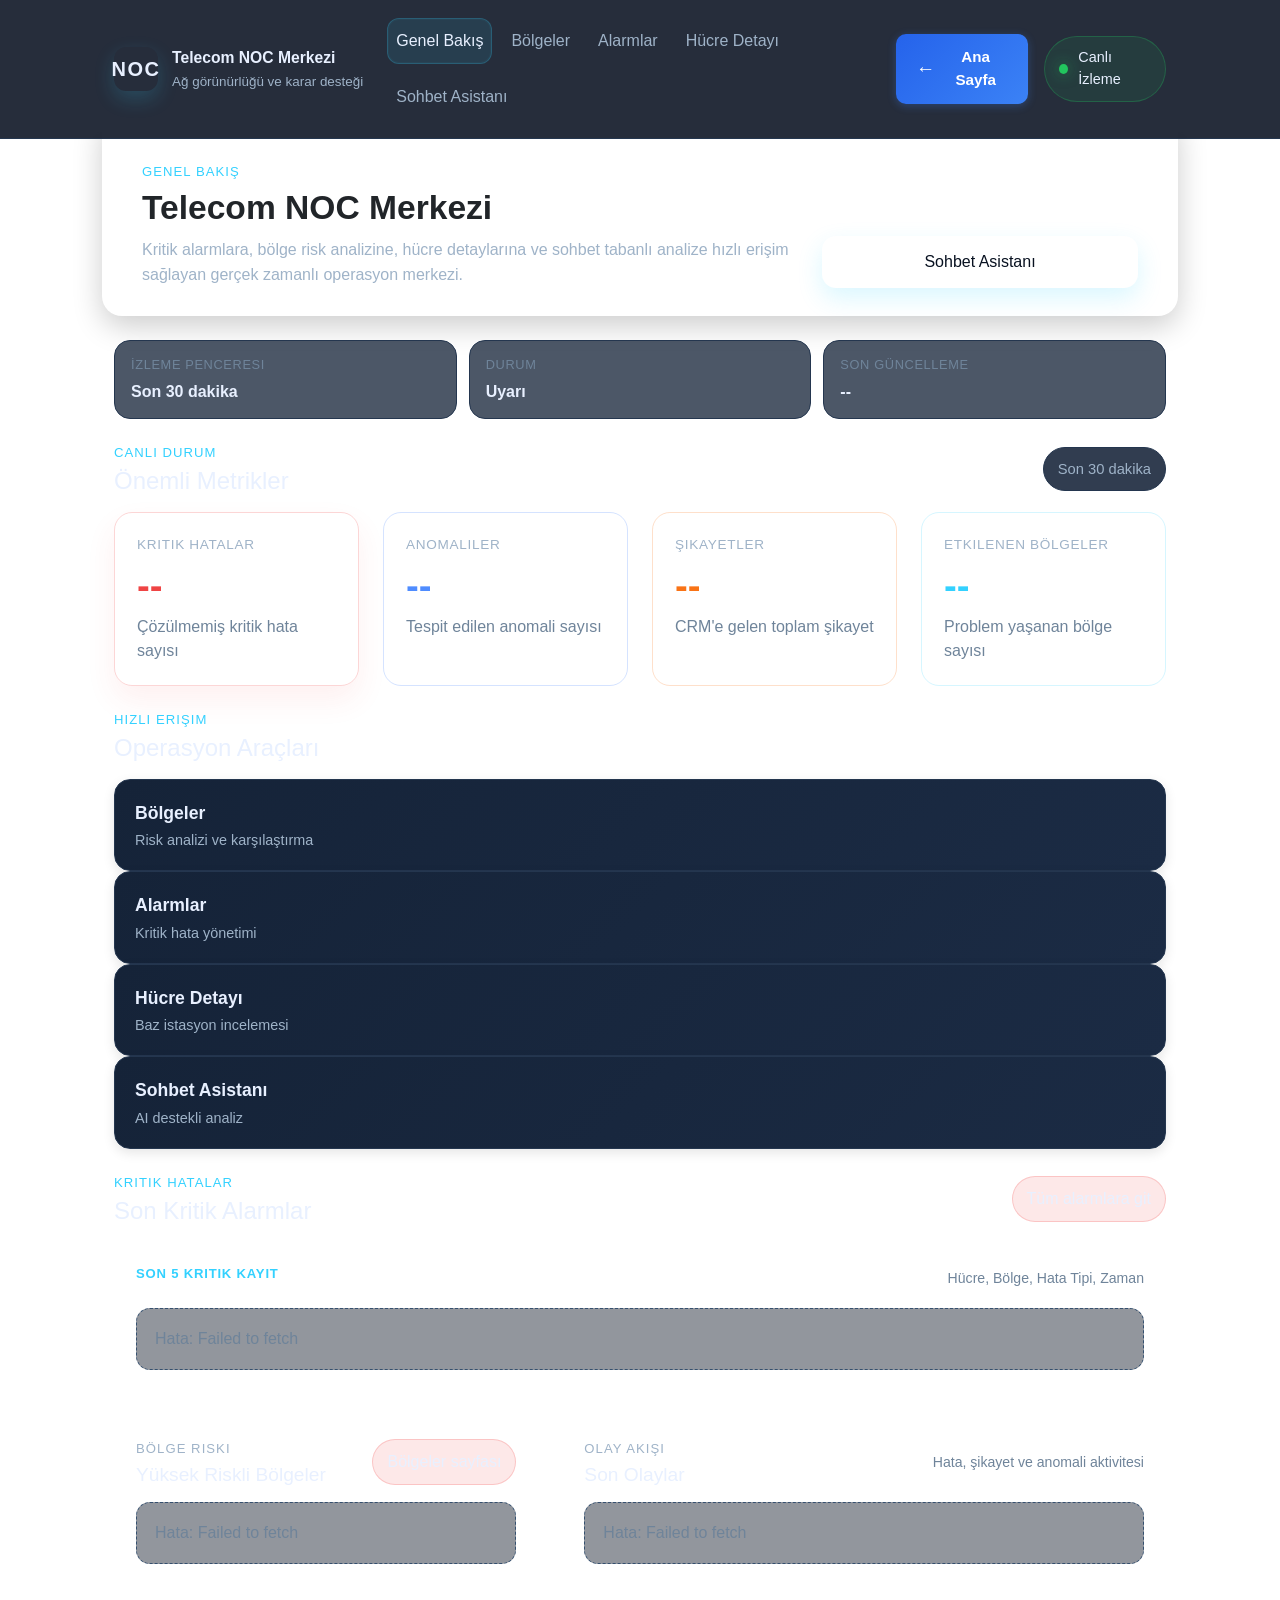
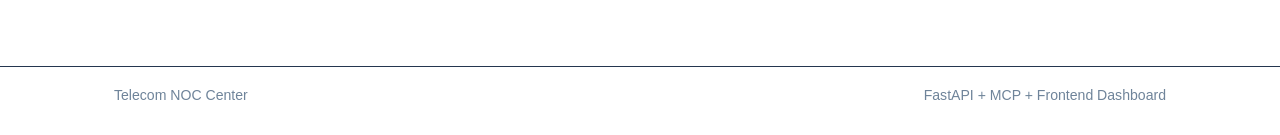
<file: frontend/index.html>
<!doctype html>
<html lang="en">

<head>
  <meta charset="UTF-8" />
  <meta name="viewport" content="width=device-width, initial-scale=1.0" />
  <title>Telecom NOC Merkezi - Genel Bakış</title>
  <link href="https://cdn.jsdelivr.net/npm/bootstrap@5.3.3/dist/css/bootstrap.min.css" rel="stylesheet" />
  <link rel="stylesheet" href="./style.css" />
</head>

<body>
  <div id="siteHeader"></div>

  <main class="container py-4">
    <header class="page-hero row align-items-end g-4">
      <div class="col-lg-8">
        <p class="eyebrow">Genel Bakış</p>
        <h1 class="page-title">Telecom NOC Merkezi</h1>
        <p class="page-description">
          Kritik alarmlara, bölge risk analizine, hücre detaylarına ve sohbet tabanlı analize
          hızlı erişim sağlayan gerçek zamanlı operasyon merkezi.
        </p>
      </div>
      <div class="col-lg-4 d-flex justify-content-lg-end">
        <a class="hero-link w-100 w-lg-auto" href="./chat.html">Sohbet Asistanı</a>
      </div>
    </header>

    <section class="ops-strip mb-4">
      <div class="ops-strip-item">
        <span class="ops-strip-label">İzleme Penceresi</span>
        <strong>Son 30 dakika</strong>
      </div>
      <div class="ops-strip-item">
        <span class="ops-strip-label">Durum</span>
        <strong data-kpi="overview_live_status">Canlı</strong>
      </div>
      <div class="ops-strip-item">
        <span class="ops-strip-label">Son Güncelleme</span>
        <strong data-kpi="last_updated_at">--</strong>
      </div>
    </section>

    <section class="mb-4">
      <div class="d-flex flex-wrap justify-content-between align-items-center gap-3 mb-3">
        <div>
          <p class="eyebrow mb-1">Canlı Durum</p>
          <h2 class="section-title mb-0">Önemli Metrikler</h2>
        </div>
        <div class="kpi-window-chip">Son 30 dakika</div>
      </div>

      <div class="row g-4" id="kpiCards">
        <div class="col-md-6 col-xl-3">
          <article class="kpi-card kpi-critical">
            <p class="kpi-label">Kritik Hatalar</p>
            <div class="kpi-value" data-kpi="critical_open_faults">--</div>
            <p class="kpi-meta">Çözülmemiş kritik hata sayısı</p>
          </article>
        </div>
        <div class="col-md-6 col-xl-3">
          <article class="kpi-card kpi-anomaly">
            <p class="kpi-label">Anomaliler</p>
            <div class="kpi-value" data-kpi="anomaly_count">--</div>
            <p class="kpi-meta">Tespit edilen anomali sayısı</p>
          </article>
        </div>
        <div class="col-md-6 col-xl-3">
          <article class="kpi-card kpi-complaint">
            <p class="kpi-label">Şikayetler</p>
            <div class="kpi-value" data-kpi="complaint_count">--</div>
            <p class="kpi-meta">CRM'e gelen toplam şikayet</p>
          </article>
        </div>
        <div class="col-md-6 col-xl-3">
          <article class="kpi-card kpi-region">
            <p class="kpi-label">Etkilenen Bölgeler</p>
            <div class="kpi-value" data-kpi="affected_region_count">--</div>
            <p class="kpi-meta">Problem yaşanan bölge sayısı</p>
          </article>
        </div>
      </div>
    </section>

    <!-- Hızlı Erişim Menüsü -->
    <section class="mb-4">
      <div class="mb-3">
        <p class="eyebrow mb-1">Hızlı Erişim</p>
        <h2 class="section-title mb-0">Operasyon Araçları</h2>
      </div>
      <div class="quick-access-grid">
        <a class="quick-access-card" href="./regions.html">
          <div class="quick-access-content">
            <div class="quick-access-title">Bölgeler</div>
            <div class="quick-access-desc">Risk analizi ve karşılaştırma</div>
          </div>
        </a>
        <a class="quick-access-card" href="./alarms.html">
          <div class="quick-access-content">
            <div class="quick-access-title">Alarmlar</div>
            <div class="quick-access-desc">Kritik hata yönetimi</div>
          </div>
        </a>
        <a class="quick-access-card" href="./cell.html">
          <div class="quick-access-content">
            <div class="quick-access-title">Hücre Detayı</div>
            <div class="quick-access-desc">Baz istasyon incelemesi</div>
          </div>
        </a>
        <a class="quick-access-card" href="./chat.html">
          <div class="quick-access-content">
            <div class="quick-access-title">Sohbet Asistanı</div>
            <div class="quick-access-desc">AI destekli analiz</div>
          </div>
        </a>
      </div>
    </section>

    <section class="mb-4">
      <div class="d-flex flex-wrap justify-content-between align-items-center gap-3 mb-3">
        <div>
          <p class="eyebrow mb-1">Kritik Hatalar</p>
          <h2 class="section-title mb-0">Son Kritik Alarmlar</h2>
        </div>
        <a class="alarm-summary-link" href="./alarms.html">Tüm alarmlara git</a>
      </div>

      <div class="row g-4">
        <div class="col-lg-12">
          <article class="overview-card h-100">
            <div class="critical-list-header">
              <p class="overview-card-label mb-0">Son 5 Kritik Kayıt</p>
              <span class="critical-list-caption">Hücre, Bölge, Hata Tipi, Zaman</span>
            </div>
            <div class="critical-list" id="criticalFaultList">
              <div class="critical-list-empty">
                Kritik hata verileri yükleniyor...
              </div>
            </div>
          </article>
        </div>
      </div>
    </section>

    <section class="mb-4">
      <div class="row g-4">
        <div class="col-xl-5">
          <article class="overview-card h-100">
            <div class="d-flex flex-wrap justify-content-between align-items-center gap-3 mb-3">
              <div>
                <p class="eyebrow mb-1">Bölge Riski</p>
                <h2 class="section-title mb-0">Yüksek Riskli Bölgeler</h2>
              </div>
              <a class="alarm-summary-link" href="./regions.html">Bölgeler sayfası</a>
            </div>
            <div class="risk-region-list" id="riskRegionList">
              <div class="critical-list-empty">Bölge risk verileri yükleniyor...</div>
            </div>
          </article>
        </div>

        <div class="col-xl-7">
          <article class="overview-card h-100">
            <div class="d-flex flex-wrap justify-content-between align-items-center gap-3 mb-3">
              <div>
                <p class="eyebrow mb-1">Olay Akışı</p>
                <h2 class="section-title mb-0">Son Olaylar</h2>
              </div>
              <span class="critical-list-caption">Hata, şikayet ve anomali aktivitesi</span>
            </div>
            <div class="event-stream-list" id="eventStreamList">
              <div class="critical-list-empty">Olay akışı yükleniyor...</div>
            </div>
          </article>
        </div>
      </div>
    </section>

    <!-- <section class="quick-nav-section">
      <div class="d-flex flex-wrap justify-content-between align-items-center gap-3 mb-3">
        <div>
          <p class="eyebrow mb-1">Quick Navigation</p>
          <h2 class="section-title mb-0">Operational Shortcuts</h2>
        </div>
        <p class="quick-nav-copy mb-0">Speeds up the Overview -> Hotspot -> Drilldown -> Action flow.</p>
      </div>

      <div class="quick-nav-grid">
        <a class="quick-nav-card" href="./regions.html">
          <span class="quick-nav-title">Regions</span>
          <span class="quick-nav-text">Compare high-risk regions</span>
        </a>
        <a class="quick-nav-card" href="./alarms.html">
          <span class="quick-nav-title">Alarms</span>
          <span class="quick-nav-text">Prioritize critical open incidents</span>
        </a>
        <a class="quick-nav-card" href="./cell.html">
          <span class="quick-nav-title">Cell Drilldown</span>
          <span class="quick-nav-text">Inspect the selected cell in detail</span>
        </a>
        <a class="quick-nav-card" href="./chat.html">
          <span class="quick-nav-title">Chat Analyst</span>
          <span class="quick-nav-text">Get analysis and interpretation in natural language</span>
        </a>
      </div>
    </section> -->
  </main>

  <div id="siteFooter"></div>

  <script src="https://cdn.jsdelivr.net/npm/bootstrap@5.3.3/dist/js/bootstrap.bundle.min.js"></script>
  <script src="./js/main.js"></script>
  <script src="./js/overview.js"></script>
</body>

</html>
</file>
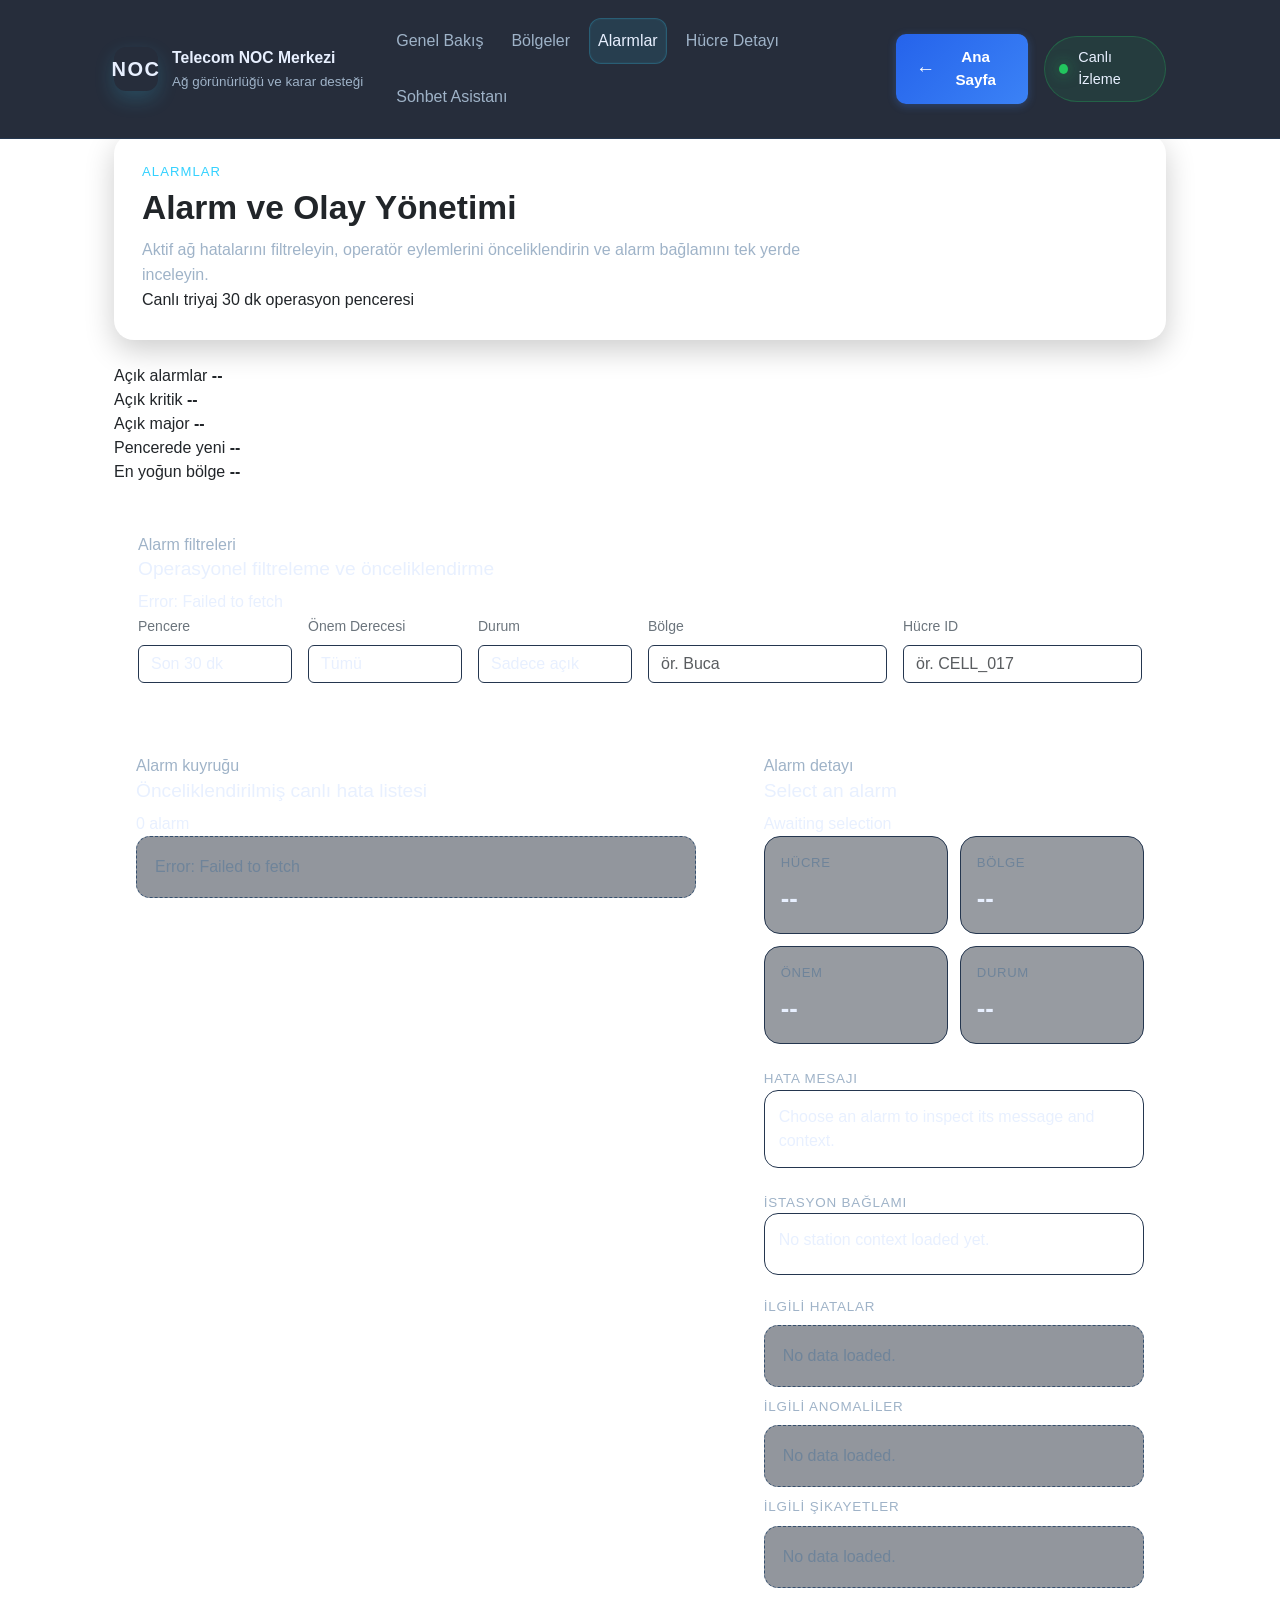
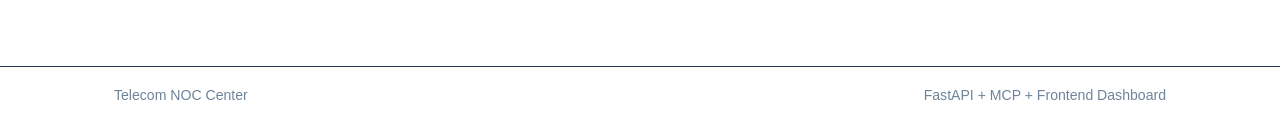
<file: frontend/alarms.html>
﻿<!doctype html>
<html lang="tr">
<head>
  <meta charset="UTF-8" />
  <meta name="viewport" content="width=device-width, initial-scale=1.0" />
  <title>Telecom NOC Merkezi - Alarmlar</title>
  <link href="https://cdn.jsdelivr.net/npm/bootstrap@5.3.3/dist/css/bootstrap.min.css" rel="stylesheet" />
  <link rel="stylesheet" href="./style.css" />
</head>
<body>
  <div id="siteHeader"></div>
  <main class="container">
    <header class="page-hero">
      <div>
        <p class="eyebrow">Alarmlar</p>
        <h1 class="page-title">Alarm ve Olay Yönetimi</h1>
        <p class="page-description">
          Aktif ağ hatalarını filtreleyin, operatör eylemlerini önceliklendirin ve alarm bağlamını tek yerde inceleyin.
        </p>
      </div>
      <div class="hero-chip-row">
        <span class="hero-chip">Canlı triyaj</span>
        <span class="hero-chip">30 dk operasyon penceresi</span>
      </div>
    </header>
    <section class="summary-strip mb-4">
      <article class="summary-tile">
        <span class="summary-label">Açık alarmlar</span>
        <strong class="summary-value" data-alarm-summary="open_total">--</strong>
      </article>
      <article class="summary-tile">
        <span class="summary-label">Açık kritik</span>
        <strong class="summary-value" data-alarm-summary="open_critical">--</strong>
      </article>
      <article class="summary-tile">
        <span class="summary-label">Açık major</span>
        <strong class="summary-value" data-alarm-summary="open_major">--</strong>
      </article>
      <article class="summary-tile">
        <span class="summary-label">Pencerede yeni</span>
        <strong class="summary-value" data-alarm-summary="new_alarm_count">--</strong>
      </article>
      <article class="summary-tile">
        <span class="summary-label">En yoğun bölge</span>
        <strong class="summary-value" data-alarm-summary="busiest_region">--</strong>
      </article>
    </section>
    <section class="alarm-filter-panel overview-card mb-4">
      <div class="section-heading">
        <div>
          <p class="section-eyebrow">Alarm filtreleri</p>
          <h2 class="section-title">Operasyonel filtreleme ve önceliklendirme</h2>
        </div>
        <span class="section-meta" id="alarmLastUpdated">Son güncelleme --</span>
      </div>
      <div class="row g-3">
        <div class="col-md-6 col-xl-2">
          <label class="form-label text-secondary small mb-2" for="alarmWindow">Pencere</label>
          <select class="form-select alarm-select" id="alarmWindow">
            <option value="15">Son 15 dk</option>
            <option value="30" selected>Son 30 dk</option>
            <option value="60">Son 60 dk</option>
            <option value="120">Son 120 dk</option>
          </select>
        </div>
        <div class="col-md-6 col-xl-2">
          <label class="form-label text-secondary small mb-2" for="alarmSeverity">Önem Derecesi</label>
          <select class="form-select alarm-select" id="alarmSeverity">
            <option value="">Tümü</option>
            <option value="CRITICAL">Kritik</option>
            <option value="MAJOR">Major</option>
            <option value="MINOR">Minor</option>
            <option value="WARNING">Uyarı</option>
          </select>
        </div>
        <div class="col-md-6 col-xl-2">
          <label class="form-label text-secondary small mb-2" for="alarmStatus">Durum</label>
          <select class="form-select alarm-select" id="alarmStatus">
            <option value="">Tüm durumlar</option>
            <option value="open" selected>Sadece açık</option>
            <option value="resolved">Sadece çözümlenmiş</option>
          </select>
        </div>
        <div class="col-md-6 col-xl-3">
          <label class="form-label text-secondary small mb-2" for="alarmRegion">Bölge</label>
          <input class="form-control alarm-input" id="alarmRegion" type="text" placeholder="ör. Buca" />
        </div>
        <div class="col-md-6 col-xl-3">
          <label class="form-label text-secondary small mb-2" for="alarmCell">Hücre ID</label>
          <input class="form-control alarm-input" id="alarmCell" type="text" placeholder="ör. CELL_017" />
        </div>
      </div>
    </section>
    <section class="row g-4 align-items-start">
      <div class="col-12 col-xl-7">
        <article class="overview-card h-100">
          <div class="section-heading">
            <div>
              <p class="section-eyebrow">Alarm kuyruğu</p>
              <h2 class="section-title">Önceliklendirilmiş canlı hata listesi</h2>
            </div>
            <span class="section-meta" id="alarmListCount">0 alarm</span>
          </div>
          <div id="alarmList" class="alarm-list"></div>
        </article>
      </div>
      <div class="col-12 col-xl-5">
        <article class="overview-card h-100">
          <div class="section-heading">
            <div>
              <p class="section-eyebrow">Alarm detayı</p>
              <h2 class="section-title" id="selectedAlarmTitle">Bir alarm seçin</h2>
            </div>
            <span class="section-meta" id="selectedAlarmMeta">Seçim bekleniyor</span>
          </div>
          <div class="alarm-detail-grid mb-4">
            <div class="region-stat-card">
              <span class="region-stat-label">Hücre</span>
              <strong class="region-stat-value" data-alarm-detail="cell_id">--</strong>
            </div>
            <div class="region-stat-card">
              <span class="region-stat-label">Bölge</span>
              <strong class="region-stat-value" data-alarm-detail="region">--</strong>
            </div>
            <div class="region-stat-card">
              <span class="region-stat-label">Önem</span>
              <strong class="region-stat-value" data-alarm-detail="severity">--</strong>
            </div>
            <div class="region-stat-card">
              <span class="region-stat-label">Durum</span>
              <strong class="region-stat-value" data-alarm-detail="status">--</strong>
            </div>
          </div>
          <div class="alarm-context-block mb-4">
            <p class="alarm-context-label">Hata mesajı</p>
            <div class="alarm-context-message" id="selectedAlarmMessage">Mesaj ve bağlamını incelemek için bir alarm seçin.</div>
          </div>
          <div class="alarm-context-block mb-4">
            <p class="alarm-context-label">İstasyon bağlamı</p>
            <div id="selectedAlarmStation" class="alarm-context-message">Henüz istasyon bağlamı yüklenmedi.</div>
          </div>
          <div class="alarm-subsection">
            <div class="section-heading compact-heading">
              <h3 class="compact-title">İlgili hatalar</h3>
            </div>
            <div id="relatedFaultsList" class="alarm-context-list"></div>
          </div>
          <div class="alarm-subsection">
            <div class="section-heading compact-heading">
              <h3 class="compact-title">İlgili anomaliler</h3>
            </div>
            <div id="relatedAnomaliesList" class="alarm-context-list"></div>
          </div>
          <div class="alarm-subsection">
            <div class="section-heading compact-heading">
              <h3 class="compact-title">İlgili şikayetler</h3>
            </div>
            <div id="relatedComplaintsList" class="alarm-context-list"></div>
          </div>
        </article>
      </div>
    </section>
  </main>
  <div id="siteFooter"></div>
  <script src="https://cdn.jsdelivr.net/npm/bootstrap@5.3.3/dist/js/bootstrap.bundle.min.js"></script>
  <script src="./js/main.js"></script>
  <script src="./js/alarms.js"></script>
</body>
</html>
</file>
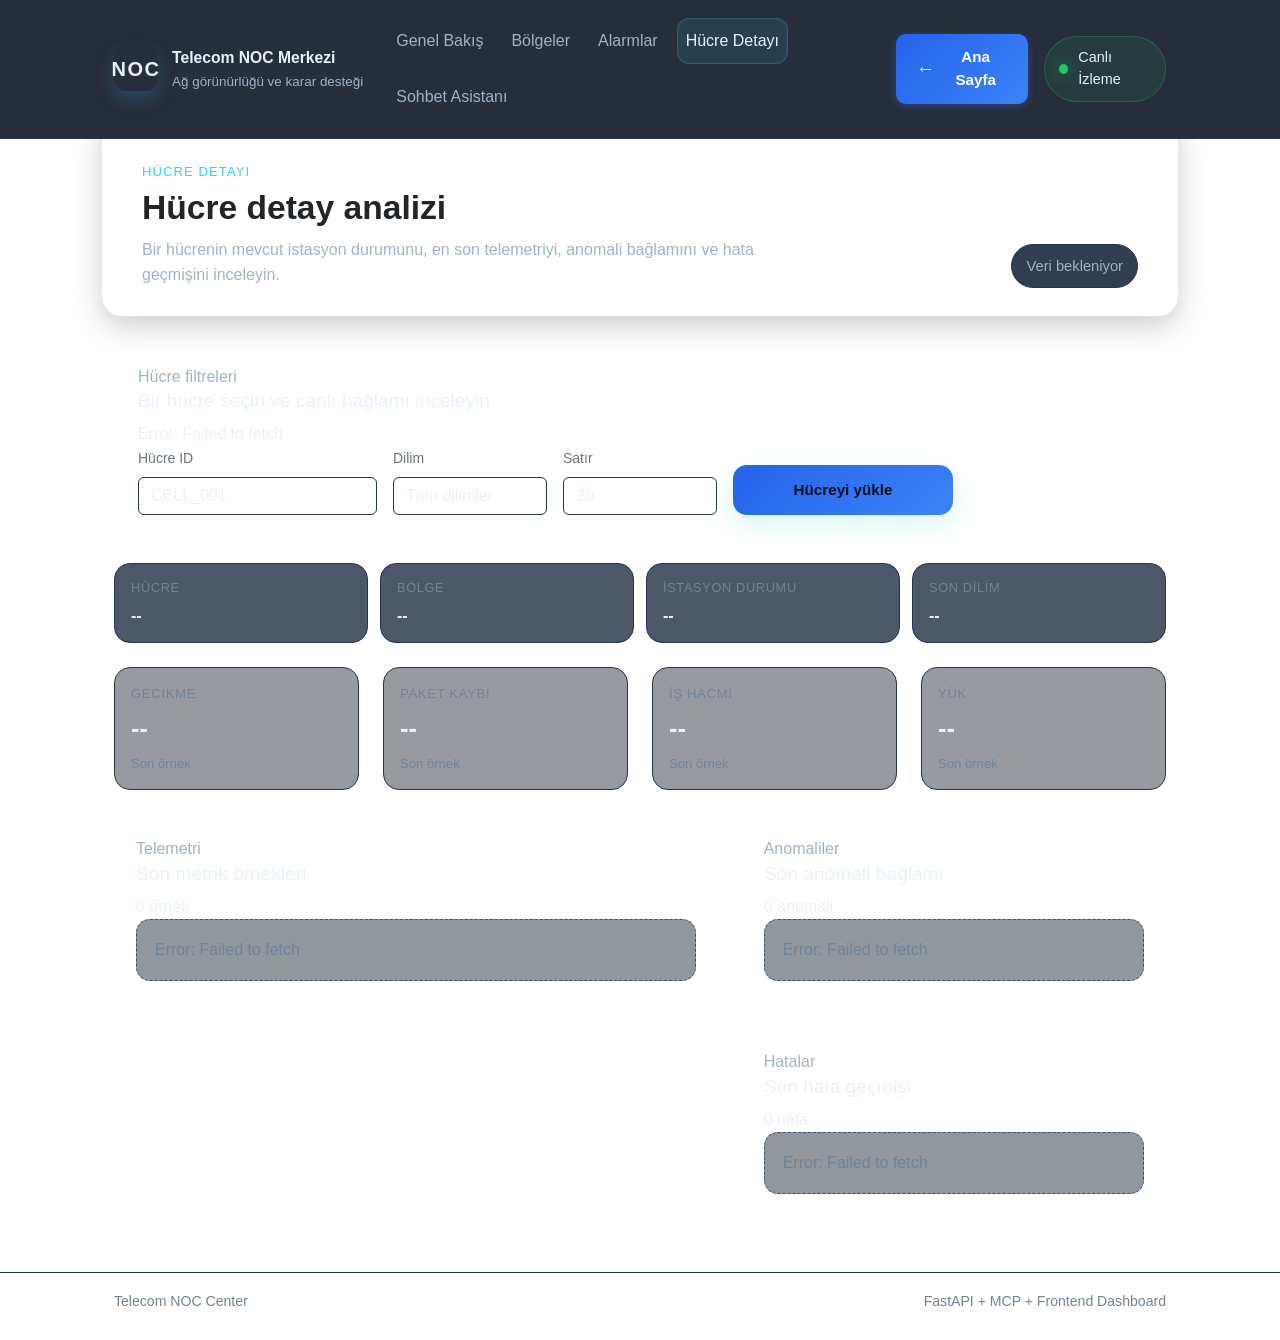
<file: frontend/cell.html>
﻿<!doctype html>
<html lang="tr">
<head>
  <meta charset="UTF-8" />
  <meta name="viewport" content="width=device-width, initial-scale=1.0" />
  <title>Telecom NOC Merkezi - Hücre Detayı</title>
  <link href="https://cdn.jsdelivr.net/npm/bootstrap@5.3.3/dist/css/bootstrap.min.css" rel="stylesheet" />
  <link rel="stylesheet" href="./style.css" />
</head>
<body>
  <div id="siteHeader"></div>
  <main class="container py-4">
    <header class="page-hero row align-items-end g-4">
      <div class="col-lg-8">
        <p class="eyebrow">Hücre Detayı</p>
        <h1 class="page-title">Hücre detay analizi</h1>
        <p class="page-description">
          Bir hücrenin mevcut istasyon durumunu, en son telemetriyi, anomali bağlamını ve hata geçmişini inceleyin.
        </p>
      </div>
      <div class="col-lg-4 d-flex justify-content-lg-end">
        <div class="kpi-window-chip" id="cellLastUpdated">Veri bekleniyor</div>
      </div>
    </header>
    <section class="alarm-filter-panel overview-card mb-4">
      <div class="section-heading">
        <div>
          <p class="section-eyebrow">Hücre filtreleri</p>
          <h2 class="section-title">Bir hücre seçin ve canlı bağlamı inceleyin</h2>
        </div>
        <span class="section-meta" id="cellResultMeta">Henüz sorgu yapılmadı</span>
      </div>
      <div class="row g-3 align-items-end">
        <div class="col-md-5 col-xl-3">
          <label class="form-label text-secondary small mb-2" for="cellIdInput">Hücre ID</label>
          <input class="form-control alarm-input" id="cellIdInput" type="text" value="CELL_001" placeholder="CELL_001" />
        </div>
        <div class="col-md-4 col-xl-2">
          <label class="form-label text-secondary small mb-2" for="cellSliceSelect">Dilim</label>
          <select class="form-select alarm-select" id="cellSliceSelect">
            <option value="">Tüm dilimler</option>
            <option value="eMBB">eMBB</option>
            <option value="URLLC">URLLC</option>
            <option value="mMTC">mMTC</option>
          </select>
        </div>
        <div class="col-md-3 col-xl-2">
          <label class="form-label text-secondary small mb-2" for="cellLimitSelect">Satır</label>
          <select class="form-select alarm-select" id="cellLimitSelect">
            <option value="10">10</option>
            <option value="20" selected>20</option>
            <option value="50">50</option>
          </select>
        </div>
        <div class="col-xl-3">
          <button class="hero-link cell-load-button" id="loadCellButton" type="button">Hücreyi yükle</button>
        </div>
      </div>
    </section>
    <section class="ops-strip mb-4">
      <div class="ops-strip-item">
        <span class="ops-strip-label">Hücre</span>
        <strong data-cell-summary="cell_id">--</strong>
      </div>
      <div class="ops-strip-item">
        <span class="ops-strip-label">Bölge</span>
        <strong data-cell-summary="region">--</strong>
      </div>
      <div class="ops-strip-item">
        <span class="ops-strip-label">İstasyon durumu</span>
        <strong data-cell-summary="status">--</strong>
      </div>
      <div class="ops-strip-item">
        <span class="ops-strip-label">Son dilim</span>
        <strong data-cell-summary="slice_type">--</strong>
      </div>
    </section>
    <section class="row g-4 mb-4">
      <div class="col-md-6 col-xl-3">
        <article class="region-stat-card">
          <span class="region-stat-label">Gecikme</span>
          <strong data-cell-kpi="latency_ms">--</strong>
          <p class="cell-kpi-meta">Son örnek</p>
        </article>
      </div>
      <div class="col-md-6 col-xl-3">
        <article class="region-stat-card">
          <span class="region-stat-label">Paket kaybı</span>
          <strong data-cell-kpi="packet_loss_pct">--</strong>
          <p class="cell-kpi-meta">Son örnek</p>
        </article>
      </div>
      <div class="col-md-6 col-xl-3">
        <article class="region-stat-card">
          <span class="region-stat-label">İş hacmi</span>
          <strong data-cell-kpi="throughput_mbps">--</strong>
          <p class="cell-kpi-meta">Son örnek</p>
        </article>
      </div>
      <div class="col-md-6 col-xl-3">
        <article class="region-stat-card">
          <span class="region-stat-label">Yük</span>
          <strong data-cell-kpi="load_pct">--</strong>
          <p class="cell-kpi-meta">Son örnek</p>
        </article>
      </div>
    </section>
    <section class="row g-4 align-items-start">
      <div class="col-12 col-xl-7">
        <article class="overview-card h-100">
          <div class="section-heading">
            <div>
              <p class="section-eyebrow">Telemetri</p>
              <h2 class="section-title">Son metrik örnekleri</h2>
            </div>
            <span class="section-meta" id="metricListCount">0 örnek</span>
          </div>
          <div class="cell-metric-list" id="cellMetricList"></div>
        </article>
      </div>
      <div class="col-12 col-xl-5">
        <article class="overview-card h-100 mb-4">
          <div class="section-heading">
            <div>
              <p class="section-eyebrow">Anomaliler</p>
              <h2 class="section-title">Son anomali bağlamı</h2>
            </div>
            <span class="section-meta" id="anomalyListCount">0 anomali</span>
          </div>
          <div class="alarm-context-list" id="cellAnomalyList"></div>
        </article>
        <article class="overview-card h-100">
          <div class="section-heading">
            <div>
              <p class="section-eyebrow">Hatalar</p>
              <h2 class="section-title">Son hata geçmişi</h2>
            </div>
            <span class="section-meta" id="faultListCount">0 hata</span>
          </div>
          <div class="alarm-context-list" id="cellFaultList"></div>
        </article>
      </div>
    </section>
  </main>
  <div id="siteFooter"></div>
  <script src="https://cdn.jsdelivr.net/npm/bootstrap@5.3.3/dist/js/bootstrap.bundle.min.js"></script>
  <script src="./js/main.js"></script>
  <script src="./js/cell.js"></script>
</body>
</html>
</file>
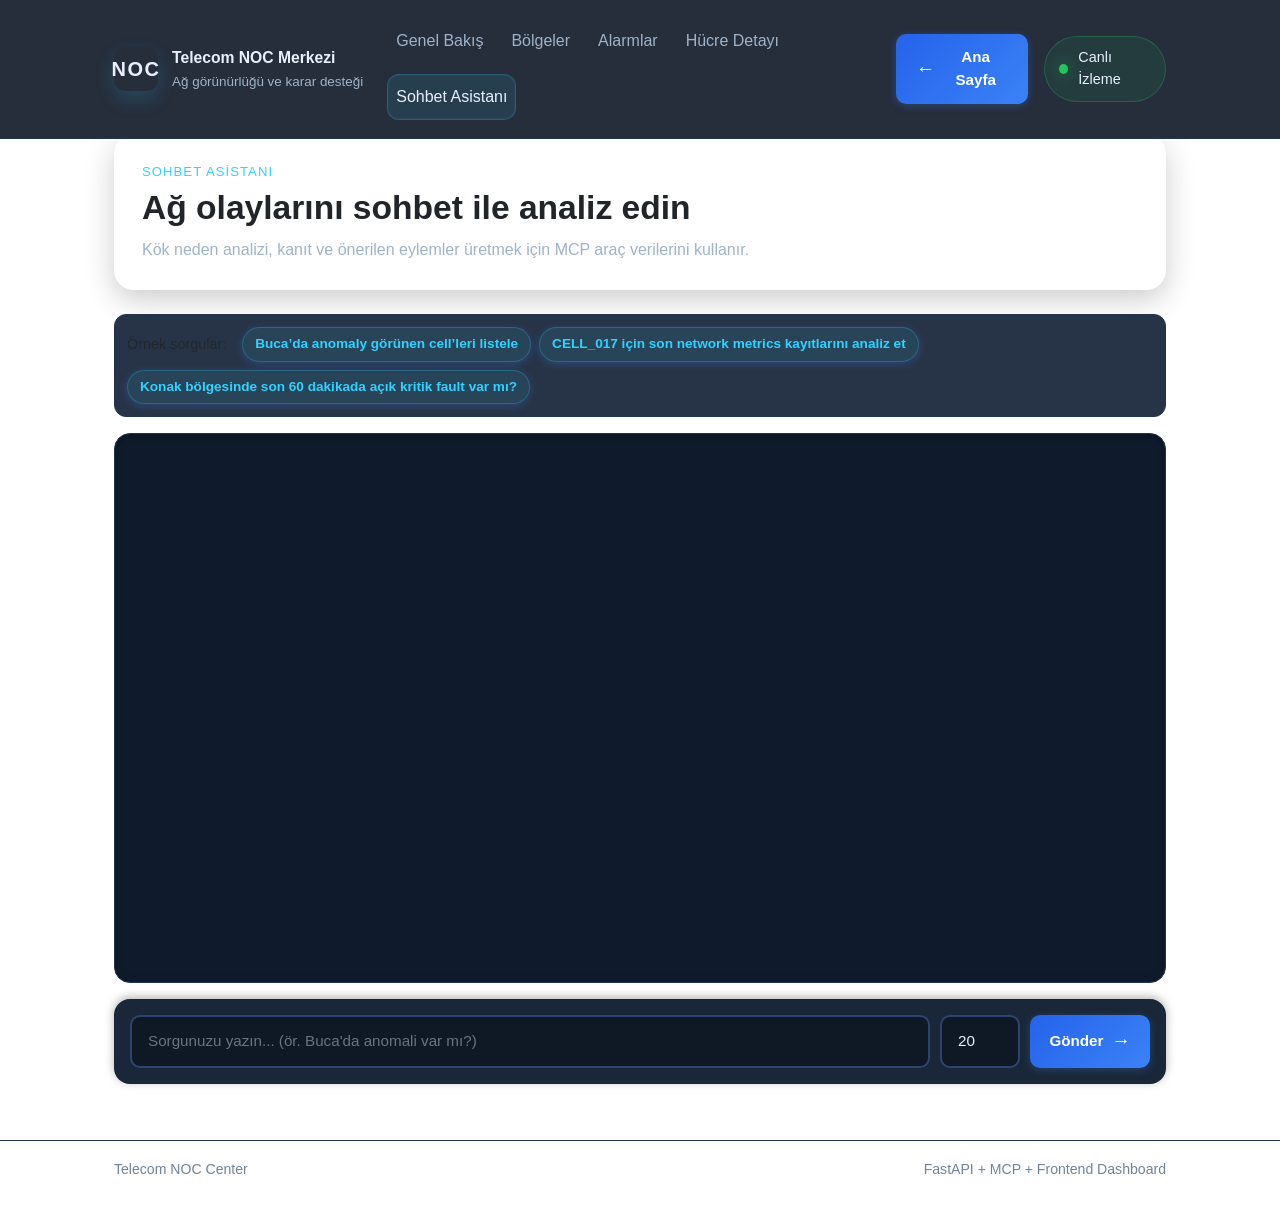
<file: frontend/chat.html>
﻿<!doctype html>
<html lang="tr">
  <head>
    <meta charset="UTF-8" />
    <meta name="viewport" content="width=device-width, initial-scale=1.0" />
    <title>Telecom NOC Merkezi - Sohbet Asistanı</title>
    <link
      href="https://cdn.jsdelivr.net/npm/bootstrap@5.3.3/dist/css/bootstrap.min.css"
      rel="stylesheet"
    />
    <link rel="stylesheet" href="./style.css" />
  </head>
  <body>
    <div id="siteHeader"></div>
    <main class="container">
      <header class="page-hero">
        <div>
          <p class="eyebrow">Sohbet Asistanı</p>
          <h1 class="page-title">Ağ olaylarını sohbet ile analiz edin</h1>
          <p class="page-description">
            Kök neden analizi, kanıt ve önerilen eylemler üretmek için MCP araç
            verilerini kullanır.
          </p>
        </div>
      </header>
      <div class="examples">
        <span class="example-label">Örnek sorgular:</span>
        <button
          class="example-btn"
          data-query="Buca’da anomaly görünen cell’leri listele?"
        >
          Buca’da anomaly görünen cell’leri listele
        </button>
        <button
          class="example-btn"
          data-query="CCELL_017 için son network metrics kayıtlarını analiz et"
        >
          CELL_017 için son network metrics kayıtlarını analiz et
        </button>
        <button
          class="example-btn"
          data-query="KKonak bölgesinde son 60 dakikada açık kritik fault var mı?"
        >
          Konak bölgesinde son 60 dakikada açık kritik fault var mı?
        </button>
      </div>
      <section id="chatBox" class="chat-box"></section>
      <form id="chatForm" class="chat-form">
        <input
          id="messageInput"
          type="text"
          placeholder="Sorgunuzu yazın... (ör. Buca'da anomali var mı?)"
          required
        />
        <input
          id="limitInput"
          type="number"
          min="1"
          max="200"
          value="20"
          title="Sonuç limiti"
        />
        <button type="submit">
          <span>Gönder</span>
          <span class="btn-icon">→</span>
        </button>
      </form>
    </main>
    <div id="siteFooter"></div>
    <script src="https://cdn.jsdelivr.net/npm/bootstrap@5.3.3/dist/js/bootstrap.bundle.min.js"></script>
    <script src="./js/main.js"></script>
    <script src="./app.js"></script>
  </body>
</html>
</file>
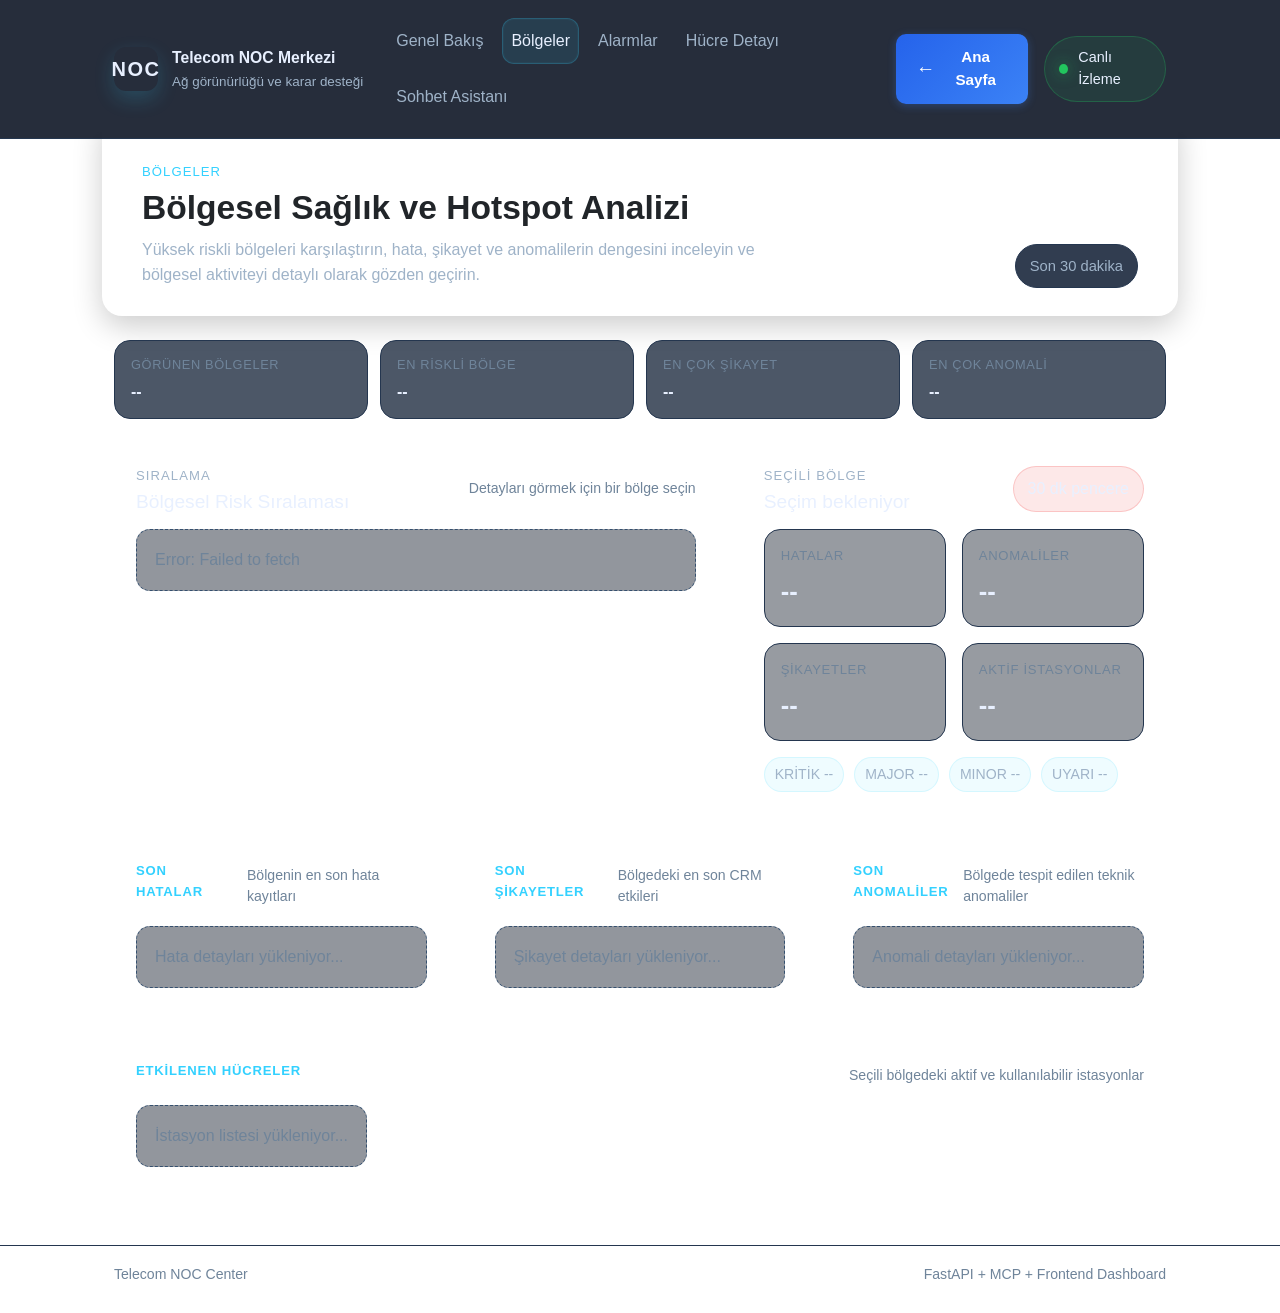
<file: frontend/regions.html>
﻿<!doctype html>
<html lang="tr">
<head>
  <meta charset="UTF-8" />
  <meta name="viewport" content="width=device-width, initial-scale=1.0" />
  <title>Telecom NOC Merkezi - Bölgeler</title>
  <link href="https://cdn.jsdelivr.net/npm/bootstrap@5.3.3/dist/css/bootstrap.min.css" rel="stylesheet" />
  <link rel="stylesheet" href="./style.css" />
</head>
<body>
  <div id="siteHeader"></div>
  <main class="container py-4">
    <header class="page-hero row align-items-end g-4">
      <div class="col-lg-8">
        <p class="eyebrow">Bölgeler</p>
        <h1 class="page-title">Bölgesel Sağlık ve Hotspot Analizi</h1>
        <p class="page-description">
          Yüksek riskli bölgeleri karşılaştırın, hata, şikayet ve anomalilerin dengesini inceleyin
          ve bölgesel aktiviteyi detaylı olarak gözden geçirin.
        </p>
      </div>
      <div class="col-lg-4 d-flex justify-content-lg-end">
        <div class="kpi-window-chip">Son 30 dakika</div>
      </div>
    </header>
    <section class="ops-strip mb-4">
      <div class="ops-strip-item">
        <span class="ops-strip-label">Görünen Bölgeler</span>
        <strong data-region-summary="region_count">--</strong>
      </div>
      <div class="ops-strip-item">
        <span class="ops-strip-label">En Riskli Bölge</span>
        <strong data-region-summary="top_region">--</strong>
      </div>
      <div class="ops-strip-item">
        <span class="ops-strip-label">En Çok Şikayet</span>
        <strong data-region-summary="top_complaint_region">--</strong>
      </div>
      <div class="ops-strip-item">
        <span class="ops-strip-label">En Çok Anomali</span>
        <strong data-region-summary="top_anomaly_region">--</strong>
      </div>
    </section>
    <section class="row g-4 mb-4">
      <div class="col-xl-7">
        <article class="overview-card h-100">
          <div class="d-flex flex-wrap justify-content-between align-items-center gap-3 mb-3">
            <div>
              <p class="eyebrow mb-1">Sıralama</p>
              <h2 class="section-title mb-0">Bölgesel Risk Sıralaması</h2>
            </div>
            <span class="critical-list-caption">Detayları görmek için bir bölge seçin</span>
          </div>
          <div class="region-ranking-list" id="regionRankingList">
            <div class="critical-list-empty">Bölge sıralaması yükleniyor...</div>
          </div>
        </article>
      </div>
      <div class="col-xl-5">
        <article class="overview-card h-100">
          <div class="d-flex flex-wrap justify-content-between align-items-center gap-3 mb-3">
            <div>
              <p class="eyebrow mb-1">Seçili Bölge</p>
              <h2 class="section-title mb-0" id="selectedRegionTitle">Seçim bekleniyor</h2>
            </div>
            <span class="alarm-summary-link region-pill" id="selectedRegionWindow">30 dk pencere</span>
          </div>
          <div class="row g-3 mb-3">
            <div class="col-6">
              <div class="region-stat-card">
                <span class="region-stat-label">Hatalar</span>
                <strong data-region-detail="fault_count">--</strong>
              </div>
            </div>
            <div class="col-6">
              <div class="region-stat-card">
                <span class="region-stat-label">Anomaliler</span>
                <strong data-region-detail="anomaly_count">--</strong>
              </div>
            </div>
            <div class="col-6">
              <div class="region-stat-card">
                <span class="region-stat-label">Şikayetler</span>
                <strong data-region-detail="complaint_count">--</strong>
              </div>
            </div>
            <div class="col-6">
              <div class="region-stat-card">
                <span class="region-stat-label">Aktif İstasyonlar</span>
                <strong data-region-detail="station_count">--</strong>
              </div>
            </div>
          </div>
          <div class="severity-pill-row" id="severityMix">
            <span class="severity-pill">KRİTİK --</span>
            <span class="severity-pill">MAJOR --</span>
            <span class="severity-pill">MINOR --</span>
            <span class="severity-pill">UYARI --</span>
          </div>
        </article>
      </div>
    </section>
    <section class="row g-4">
      <div class="col-xl-4">
        <article class="overview-card h-100">
          <div class="critical-list-header">
            <p class="overview-card-label mb-0">Son Hatalar</p>
            <span class="critical-list-caption">Bölgenin en son hata kayıtları</span>
          </div>
          <div class="region-detail-list" id="regionFaultList">
            <div class="critical-list-empty">Hata detayları yükleniyor...</div>
          </div>
        </article>
      </div>
      <div class="col-xl-4">
        <article class="overview-card h-100">
          <div class="critical-list-header">
            <p class="overview-card-label mb-0">Son Şikayetler</p>
            <span class="critical-list-caption">Bölgedeki en son CRM etkileri</span>
          </div>
          <div class="region-detail-list" id="regionComplaintList">
            <div class="critical-list-empty">Şikayet detayları yükleniyor...</div>
          </div>
        </article>
      </div>
      <div class="col-xl-4">
        <article class="overview-card h-100">
          <div class="critical-list-header">
            <p class="overview-card-label mb-0">Son Anomaliler</p>
            <span class="critical-list-caption">Bölgede tespit edilen teknik anomaliler</span>
          </div>
          <div class="region-detail-list" id="regionAnomalyList">
            <div class="critical-list-empty">Anomali detayları yükleniyor...</div>
          </div>
        </article>
      </div>
    </section>
    <section class="row g-4 mt-1">
      <div class="col-12">
        <article class="overview-card">
          <div class="critical-list-header">
            <p class="overview-card-label mb-0">Etkilenen Hücreler</p>
            <span class="critical-list-caption">Seçili bölgedeki aktif ve kullanılabilir istasyonlar</span>
          </div>
          <div class="station-chip-grid" id="regionStationList">
            <div class="critical-list-empty">İstasyon listesi yükleniyor...</div>
          </div>
        </article>
      </div>
    </section>
  </main>
  <div id="siteFooter"></div>
  <script src="https://cdn.jsdelivr.net/npm/bootstrap@5.3.3/dist/js/bootstrap.bundle.min.js"></script>
  <script src="./js/main.js"></script>
  <script src="./js/regions.js"></script>
</body>
</html>
</file>
<file: frontend/style.css>
* {
  box-sizing: border-box;
}

:root {
  --bg-main: #081120;
  --bg-surface: #0f1b2d;
  --bg-panel: #152338;
  --bg-panel-2: #1b2b44;
  --bg-panel-3: #24364f;

  --text-primary: #e8f0ff;
  --text-secondary: #9fb3c8;
  --text-muted: #6f849a;

  --accent-cyan: #33d1ff;
  --accent-blue: #4f8cff;
  --accent-indigo: #7a8cff;

  --success: #22c55e;
  --warning: #f59e0b;
  --major: #f97316;
  --critical: #ef4444;

  --border: #24364f;
  --border-strong: #35506f;

  --glow-cyan: rgba(51, 209, 255, 0.18);
  --glow-red: rgba(239, 68, 68, 0.18);
  --glow-orange: rgba(249, 115, 22, 0.18);
}

body {
  margin: 0;
  font-family: "Segoe UI", Tahoma, Geneva, Verdana, sans-serif;
<<<<<<< HEAD
  background: linear-gradient(135deg,
      var(--bg-main) 0%,
      var(--bg-surface) 100%);
=======
  background: linear-gradient(
    135deg,
    var(--bg-main) 0%,
    var(--bg-surface) 100%
  );
>>>>>>> c47e62281278f6873203c26014fa3e1fb02e2400
  color: var(--text-primary);
  min-height: 100vh;
  padding-top: 110px;
}

/* .site-header {
  position: sticky;
  top: 0;
  z-index: 50;
  backdrop-filter: blur(12px);
  background: rgba(8, 17, 32, 0.88);
  border-bottom: 1px solid var(--border);
} */
.site-header {
  position: fixed;
  top: 0;
  left: 0;
  width: 100%;
  z-index: 1000;
  backdrop-filter: blur(12px);
  background: rgba(8, 17, 32, 0.88);
  border-bottom: 1px solid var(--border);
}

.site-header-inner {
  max-width: 1100px;
  margin: 0 auto;
  padding: 10px 24px;
}

.brand {
  display: flex;
  align-items: center;
  gap: 14px;
  text-decoration: none;
  color: var(--text-primary);
}

.brand:hover {
  color: var(--text-primary);
}

.brand-mark {
  width: 44px;
  height: 44px;
  display: inline-flex;
  align-items: center;
  justify-content: center;
  border-radius: 12px;
<<<<<<< HEAD
  background: linear-gradient(135deg,
      var(--accent-cyan) 0%,
      var(--accent-blue) 100%);
=======
  background: linear-gradient(
    135deg,
    var(--accent-cyan) 0%,
    var(--accent-blue) 100%
  );
>>>>>>> c47e62281278f6873203c26014fa3e1fb02e2400
  color: var(--bg-main);
  font-weight: 800;
  letter-spacing: 0.08em;
  box-shadow: 0 8px 20px var(--glow-cyan);
}

.brand-copy {
  display: flex;
  flex-direction: column;
  gap: 2px;
}

.brand-copy strong {
  font-size: 0.98rem;
}

.brand-copy span {
  font-size: 0.84rem;
  color: var(--text-secondary);
}

.status-chip {
  display: inline-flex;
  align-items: center;
  gap: 10px;
  padding: 10px 14px;
  border-radius: 999px;
  border: 1px solid rgba(34, 197, 94, 0.28);
  background: rgba(34, 197, 94, 0.1);
  color: var(--text-primary);
  font-size: 0.9rem;
}

<<<<<<< HEAD
.back-button {
  display: inline-flex;
  align-items: center;
  gap: 8px;
  padding: 10px 16px;
  border-radius: 12px;
  border: 1px solid var(--border-strong);
  background: rgba(51, 209, 255, 0.08);
  color: var(--text-primary);
  font-size: 0.9rem;
  cursor: pointer;
  transition: all 0.2s ease;
}

.back-button:hover {
  background: rgba(51, 209, 255, 0.16);
  border-color: var(--accent-cyan);
  transform: translateX(-2px);
}

.back-arrow {
  font-size: 1.2rem;
  line-height: 1;
  transition: transform 0.2s ease;
}

.back-button:hover .back-arrow {
  transform: translateX(-3px);
}

.back-text {
  font-weight: 600;
}

=======
>>>>>>> c47e62281278f6873203c26014fa3e1fb02e2400
.noc-navbar {
  padding: 0;
}

.noc-navbar-toggler {
  border-color: var(--border);
  background: rgba(51, 209, 255, 0.08);
}

.noc-navbar-toggler:focus {
  box-shadow: 0 0 0 0.2rem rgba(51, 209, 255, 0.18);
}

.noc-navbar .navbar-toggler-icon {
  filter: invert(1) brightness(1.6);
}

.status-dot {
  width: 10px;
  height: 10px;
  border-radius: 50%;
  background: var(--success);
  box-shadow: 0 0 14px rgba(34, 197, 94, 0.5);
}

.top-nav {
  display: flex;
  flex-wrap: wrap;
  gap: 10px;
}

.top-nav a,
.top-nav .nav-link {
  text-decoration: none;
  color: var(--text-secondary);
  padding: 10px 14px;
  border-radius: 12px;
  border: 1px solid transparent;
  transition: all 0.2s ease;
}

.top-nav a:hover,
.top-nav a.active,
.top-nav .nav-link:hover,
.top-nav .nav-link.active {
  color: var(--text-primary);
  background: rgba(51, 209, 255, 0.1);
  border-color: rgba(51, 209, 255, 0.22);
  box-shadow: inset 0 0 0 1px rgba(51, 209, 255, 0.04);
}

.container {
  max-width: 1100px;
  margin: 0 auto;
  padding: 24px;
}

.page-hero {
  padding: 28px;
  margin-bottom: 24px;
<<<<<<< HEAD
  background: linear-gradient(135deg,
      var(--bg-panel) 0%,
      var(--bg-panel-2) 100%);
=======
  background: linear-gradient(
    135deg,
    var(--bg-panel) 0%,
    var(--bg-panel-2) 100%
  );
>>>>>>> c47e62281278f6873203c26014fa3e1fb02e2400
  border: 1px solid var(--border-strong);
  border-radius: 20px;
  box-shadow: 0 10px 30px rgba(0, 0, 0, 0.2);
}

.eyebrow {
  margin: 0 0 8px;
  color: var(--accent-cyan);
  font-size: 0.82rem;
  letter-spacing: 0.08em;
  text-transform: uppercase;
}

.page-title {
  margin: 0 0 10px;
  font-size: 2.1rem;
  line-height: 1.1;
}

.page-description {
  margin: 0;
  max-width: 700px;
  color: var(--text-secondary);
  line-height: 1.6;
}

.ops-strip {
  display: grid;
  grid-template-columns: repeat(auto-fit, minmax(180px, 1fr));
  gap: 12px;
}

.ops-strip-item {
  padding: 14px 16px;
  border-radius: 16px;
  background: rgba(21, 35, 56, 0.76);
  border: 1px solid var(--border);
}

.ops-strip-label {
  display: block;
  margin-bottom: 6px;
  color: var(--text-muted);
  font-size: 0.8rem;
  text-transform: uppercase;
  letter-spacing: 0.05em;
}

.ops-strip-item strong {
  color: var(--text-primary);
  font-size: 1rem;
}

.section-title {
  font-size: 1.5rem;
  color: var(--text-primary);
}

.kpi-window-chip {
  padding: 10px 14px;
  border-radius: 999px;
  border: 1px solid var(--border);
  background: rgba(21, 35, 56, 0.88);
  color: var(--text-secondary);
  font-size: 0.92rem;
}

.alarm-summary-link {
  display: inline-flex;
  align-items: center;
  justify-content: center;
  padding: 10px 14px;
  border-radius: 999px;
  text-decoration: none;
  color: var(--text-primary);
  background: rgba(239, 68, 68, 0.12);
  border: 1px solid rgba(239, 68, 68, 0.22);
}

.alarm-summary-link:hover {
  color: var(--text-primary);
  background: rgba(239, 68, 68, 0.18);
}

.kpi-card {
  height: 100%;
  padding: 22px;
  border-radius: 18px;
  border: 1px solid var(--border);
<<<<<<< HEAD
  background: linear-gradient(135deg,
      var(--bg-panel) 0%,
      var(--bg-panel-2) 100%);
=======
  background: linear-gradient(
    135deg,
    var(--bg-panel) 0%,
    var(--bg-panel-2) 100%
  );
>>>>>>> c47e62281278f6873203c26014fa3e1fb02e2400
  box-shadow: 0 14px 28px rgba(0, 0, 0, 0.16);
}

.kpi-label {
  margin: 0 0 12px;
  color: var(--text-secondary);
  font-size: 0.85rem;
  letter-spacing: 0.05em;
  text-transform: uppercase;
}

.kpi-value {
  margin: 0 0 10px;
  font-size: 2.4rem;
  font-weight: 800;
  line-height: 1;
  color: var(--text-primary);
}

.kpi-value.kpi-text {
  font-size: 1.45rem;
  line-height: 1.25;
}

.kpi-meta {
  margin: 0;
  color: var(--text-muted);
  line-height: 1.5;
}

.kpi-critical {
  border-color: rgba(239, 68, 68, 0.22);
  box-shadow: 0 14px 30px rgba(239, 68, 68, 0.08);
}

.kpi-critical .kpi-value {
  color: var(--critical);
}

.kpi-anomaly {
  border-color: rgba(79, 140, 255, 0.24);
}

.kpi-anomaly .kpi-value {
  color: var(--accent-blue);
}

.kpi-complaint {
  border-color: rgba(249, 115, 22, 0.22);
}

.kpi-complaint .kpi-value {
  color: var(--major);
}

.kpi-region {
  border-color: rgba(51, 209, 255, 0.2);
}

.kpi-region .kpi-value {
  color: var(--accent-cyan);
}

.kpi-risk {
  border-color: rgba(245, 158, 11, 0.24);
}

.kpi-risk .kpi-value {
  color: #ffd166;
}

.kpi-update {
  border-color: rgba(34, 197, 94, 0.22);
}

.kpi-update .kpi-value {
  color: var(--success);
}

.critical-summary-card {
  border-color: rgba(239, 68, 68, 0.24);
  box-shadow: 0 14px 30px rgba(239, 68, 68, 0.08);
}

.critical-summary-value {
  margin: 0 0 10px;
  font-size: 3rem;
  font-weight: 800;
  line-height: 1;
  color: var(--critical);
}

.critical-summary-meta {
  margin: 0;
  color: var(--text-muted);
  line-height: 1.6;
}

.critical-list-header {
  display: flex;
  justify-content: space-between;
  align-items: center;
  gap: 12px;
  margin-bottom: 14px;
}

.critical-list-caption {
  color: var(--text-muted);
  font-size: 0.88rem;
}

.critical-list {
  display: flex;
  flex-direction: column;
  gap: 12px;
}

.critical-list-item {
  padding: 14px 16px;
  border-radius: 14px;
  background: rgba(8, 17, 32, 0.44);
  border: 1px solid rgba(239, 68, 68, 0.14);
}

.critical-list-main,
.critical-list-sub {
  display: flex;
  justify-content: space-between;
  align-items: center;
  gap: 12px;
}

.critical-list-sub {
  margin-top: 8px;
}

.critical-cell {
  color: var(--text-primary);
  font-weight: 700;
}

.critical-region,
.critical-time {
  color: var(--text-secondary);
}

.critical-fault-type {
  color: #ffd166;
  font-weight: 600;
}

.critical-list-empty {
  padding: 18px;
  border-radius: 14px;
  background: rgba(8, 17, 32, 0.44);
  border: 1px dashed var(--border-strong);
  color: var(--text-muted);
}

.risk-region-list,
.event-stream-list {
  display: flex;
  flex-direction: column;
  gap: 12px;
}

.risk-region-item,
.event-stream-item {
  padding: 14px 16px;
  border-radius: 14px;
  background: rgba(8, 17, 32, 0.44);
  border: 1px solid var(--border);
}

.risk-region-main,
.risk-region-metrics,
.event-stream-top {
  display: flex;
  align-items: center;
  justify-content: space-between;
  gap: 12px;
}

.risk-region-rank {
  color: var(--accent-cyan);
  font-size: 0.82rem;
  font-weight: 700;
  margin-bottom: 4px;
}

.risk-region-name {
  color: var(--text-primary);
  font-size: 1.05rem;
  font-weight: 700;
}

.risk-region-score {
  color: #ffd166;
  font-weight: 700;
}

.risk-region-metrics {
  margin-top: 10px;
  color: var(--text-secondary);
  flex-wrap: wrap;
  justify-content: flex-start;
}

.risk-region-metrics span {
  padding: 6px 10px;
  border-radius: 999px;
  background: rgba(51, 209, 255, 0.08);
  border: 1px solid rgba(51, 209, 255, 0.14);
}

.event-stream-top {
  margin-bottom: 10px;
  flex-wrap: wrap;
}

.event-badge {
  padding: 5px 10px;
  border-radius: 999px;
  font-size: 0.76rem;
  font-weight: 700;
  text-transform: uppercase;
}

.event-badge-fault {
  background: rgba(239, 68, 68, 0.16);
  color: #ff9b9b;
}

.event-badge-anomaly {
  background: rgba(79, 140, 255, 0.16);
  color: #9dc1ff;
}

.event-badge-complaint {
  background: rgba(249, 115, 22, 0.16);
  color: #ffbd8a;
}

.event-severity,
.event-time {
  color: var(--text-secondary);
  font-size: 0.9rem;
}

.event-stream-body {
  display: grid;
  gap: 4px;
}

.event-stream-body strong {
  color: var(--text-primary);
}

.event-stream-body span,
.event-stream-body p {
  color: var(--text-secondary);
  margin: 0;
}

.quick-nav-section {
  margin-top: 8px;
}

.quick-nav-copy {
  color: var(--text-secondary);
}

.quick-nav-grid {
  display: grid;
  grid-template-columns: repeat(auto-fit, minmax(220px, 1fr));
  gap: 14px;
}

.quick-nav-card {
  display: grid;
  gap: 8px;
  padding: 18px 20px;
  border-radius: 16px;
  text-decoration: none;
  background: rgba(21, 35, 56, 0.76);
  border: 1px solid var(--border);
  transition:
    transform 0.2s ease,
    border-color 0.2s ease,
    background 0.2s ease;
}

.quick-nav-card:hover {
  transform: translateY(-2px);
  border-color: var(--border-strong);
  background: rgba(27, 43, 68, 0.92);
}

.quick-nav-title {
  color: var(--text-primary);
  font-weight: 700;
}

.quick-nav-text {
  color: var(--text-secondary);
}

<<<<<<< HEAD
.quick-access-grid {
  display: grid;
  grid-template-columns: repeat(auto-fit, minmax(240px, 1fr));
  gap: 16px;
}

.quick-access-card {
  display: flex;
  align-items: center;
  gap: 16px;
  padding: 20px;
  border-radius: 16px;
  text-decoration: none;
  background: linear-gradient(135deg, var(--bg-panel) 0%, var(--bg-panel-2) 100%);
  border: 1px solid var(--border);
  transition: all 0.3s ease;
  box-shadow: 0 4px 12px rgba(0, 0, 0, 0.1);
}

.quick-access-card:hover {
  transform: translateY(-4px);
  border-color: var(--accent-cyan);
  box-shadow: 0 8px 24px rgba(51, 209, 255, 0.2);
}

.quick-access-content {
  flex: 1;
}

.quick-access-title {
  font-size: 1.1rem;
  font-weight: 700;
  color: var(--text-primary);
  margin-bottom: 4px;
}

.quick-access-desc {
  font-size: 0.9rem;
  color: var(--text-secondary);
  line-height: 1.4;
}

=======
>>>>>>> c47e62281278f6873203c26014fa3e1fb02e2400
.region-ranking-list,
.region-detail-list {
  display: flex;
  flex-direction: column;
  gap: 12px;
}

.region-rank-card {
  width: 100%;
  text-align: left;
  padding: 16px 18px;
  border-radius: 16px;
  border: 1px solid var(--border);
  background: rgba(8, 17, 32, 0.42);
  transition: transform 0.2s ease, border-color 0.2s ease, background 0.2s ease;
  color: var(--text-primary);
}

.region-rank-card:hover,
.region-rank-card.active {
  transform: translateY(-1px);
  border-color: var(--accent-cyan);
  background: rgba(21, 35, 56, 0.88);
}

.region-rank-top,
.region-rank-bars,
.region-detail-top {
  display: flex;
  align-items: center;
  justify-content: space-between;
  gap: 12px;
}

.region-rank-index {
  display: block;
  margin-bottom: 4px;
  font-size: 0.8rem;
  color: var(--accent-cyan);
}

.region-rank-name {
  font-size: 1.02rem;
}

.region-rank-score {
  color: #ffd166;
  font-weight: 700;
}

.region-rank-bars {
  margin-top: 10px;
  flex-wrap: wrap;
  justify-content: flex-start;
}

.region-rank-bars span,
.severity-pill {
  padding: 6px 10px;
  border-radius: 999px;
  background: rgba(51, 209, 255, 0.08);
  border: 1px solid rgba(51, 209, 255, 0.14);
  color: var(--text-secondary);
  font-size: 0.88rem;
}

.region-stat-card {
  height: 100%;
  padding: 16px;
  border-radius: 16px;
  background: rgba(8, 17, 32, 0.42);
  border: 1px solid var(--border);
}

.region-stat-label {
  display: block;
  margin-bottom: 6px;
  color: var(--text-muted);
  font-size: 0.82rem;
  text-transform: uppercase;
  letter-spacing: 0.05em;
}

.region-stat-card strong {
  color: var(--text-primary);
  font-size: 1.6rem;
}

.region-pill {
  pointer-events: none;
}

.severity-pill-row {
  display: flex;
  flex-wrap: wrap;
  gap: 10px;
}

.region-detail-item {
  padding: 14px 16px;
  border-radius: 14px;
  background: rgba(8, 17, 32, 0.42);
  border: 1px solid var(--border);
}

.region-detail-item p,
.region-detail-item small {
  margin: 0;
  color: var(--text-secondary);
}

.region-detail-item p {
  margin-top: 8px;
  margin-bottom: 6px;
}

.station-chip-grid {
  display: flex;
  flex-wrap: wrap;
  gap: 10px;
}

.station-chip {
  padding: 8px 12px;
  border-radius: 999px;
  background: rgba(51, 209, 255, 0.08);
  border: 1px solid rgba(51, 209, 255, 0.16);
  color: var(--text-primary);
}

.station-chip.active {
  border-color: rgba(34, 197, 94, 0.3);
  background: rgba(34, 197, 94, 0.12);
}

.hero-link {
  display: inline-flex;
  align-items: center;
  justify-content: center;
  min-width: 220px;
  padding: 14px 18px;
  border-radius: 14px;
  text-decoration: none;
  color: var(--bg-main);
<<<<<<< HEAD
  background: linear-gradient(135deg,
      var(--accent-cyan) 0%,
      var(--accent-blue) 100%);
=======
  background: linear-gradient(
    135deg,
    var(--accent-cyan) 0%,
    var(--accent-blue) 100%
  );
>>>>>>> c47e62281278f6873203c26014fa3e1fb02e2400
  font-weight: 700;
  box-shadow: 0 10px 24px var(--glow-cyan);
}

.hero-link:hover {
  color: var(--bg-main);
  transform: translateY(-1px);
}

.overview-grid {
  display: grid;
  grid-template-columns: repeat(auto-fit, minmax(240px, 1fr));
  gap: 16px;
}

.overview-card {
  display: block;
  padding: 22px;
  border-radius: 18px;
<<<<<<< HEAD
  background: linear-gradient(135deg,
      var(--bg-panel) 0%,
      var(--bg-panel-2) 100%);
=======
  background: linear-gradient(
    135deg,
    var(--bg-panel) 0%,
    var(--bg-panel-2) 100%
  );
>>>>>>> c47e62281278f6873203c26014fa3e1fb02e2400
  border: 1px solid var(--border);
  color: var(--text-primary);
  text-decoration: none;
  transition:
    transform 0.2s ease,
    border-color 0.2s ease,
    box-shadow 0.2s ease;
}

.overview-card:hover {
  transform: translateY(-2px);
  border-color: var(--border-strong);
  box-shadow: 0 14px 28px rgba(0, 0, 0, 0.18);
}

.overview-card h2 {
  margin: 0 0 10px;
  font-size: 1.2rem;
}

.overview-card p {
  margin: 0;
  color: var(--text-secondary);
  line-height: 1.6;
}

.overview-card-label {
  margin-bottom: 10px !important;
  color: var(--accent-cyan) !important;
  font-size: 0.82rem;
  font-weight: 700;
  letter-spacing: 0.06em;
  text-transform: uppercase;
}

.overview-card-wide {
  grid-column: 1 / -1;
}

.page-link-card {
  cursor: pointer;
}

.page-link-card.h-100 {
  display: block;
}

.site-footer {
  border-top: 1px solid var(--border);
  margin-top: 32px;
}

.site-footer-inner {
  max-width: 1100px;
  margin: 0 auto;
  padding: 18px 24px 28px;
  display: flex;
  justify-content: space-between;
  gap: 12px;
  color: var(--text-muted);
  font-size: 0.88rem;
}

@media (max-width: 991.98px) {
  .site-header-inner {
    padding: 10px 16px;
  }

  .top-nav {
    padding-top: 14px;
    gap: 8px;
  }

  .top-nav .nav-link {
    width: 100%;
  }

  .page-hero {
    padding: 22px;
  }

  .page-title {
    font-size: 1.8rem;
  }
}

.header {
  text-align: center;
  margin-bottom: 24px;
  padding: 20px;
<<<<<<< HEAD
  background: linear-gradient(135deg,
      var(--bg-panel) 0%,
      var(--bg-panel-2) 100%);
=======
  background: linear-gradient(
    135deg,
    var(--bg-panel) 0%,
    var(--bg-panel-2) 100%
  );
>>>>>>> c47e62281278f6873203c26014fa3e1fb02e2400
  border-radius: 16px;
  border: 1px solid var(--border-strong);
  box-shadow: 0 10px 30px var(--glow-cyan);
}

h1 {
  margin: 0 0 8px;
  font-size: 2rem;
  font-weight: 600;
}

.subtitle {
  margin: 0;
  opacity: 0.9;
  font-size: 1rem;
}

.examples {
  display: flex;
  flex-wrap: wrap;
  gap: 8px;
  margin-bottom: 16px;
  padding: 12px;
  background: rgba(21, 35, 56, 0.92);
  border: 1px solid var(--border);
  border-radius: 12px;
  align-items: center;
}

.example-label {
  font-size: 0.9rem;
  opacity: 0.8;
  margin-right: 8px;
}

.example-btn {
  background: rgba(51, 209, 255, 0.1);
  border: 1px solid rgba(51, 209, 255, 0.24);
  color: var(--accent-cyan);
  padding: 6px 12px;
  border-radius: 20px;
  cursor: pointer;
  font-size: 0.85rem;
  transition: all 0.2s;
}

.example-btn:hover {
  background: rgba(51, 209, 255, 0.16);
  border-color: rgba(51, 209, 255, 0.42);
  transform: translateY(-1px);
}

.chat-box {
  height: 550px;
  overflow-y: auto;
  border: 1px solid var(--border);
  border-radius: 16px;
  background: var(--bg-surface);
  padding: 16px;
  margin-bottom: 16px;
  box-shadow: inset 0 2px 10px rgba(0, 0, 0, 0.3);
}

.chat-box::-webkit-scrollbar {
  width: 8px;
}

.chat-box::-webkit-scrollbar-track {
  background: var(--bg-panel);
  border-radius: 4px;
}

.chat-box::-webkit-scrollbar-thumb {
  background: var(--accent-blue);
  border-radius: 4px;
}

.msg {
  border-radius: 12px;
  padding: 12px 16px;
  margin: 12px 0;
  line-height: 1.5;
  animation: slideIn 0.3s ease-out;
}

@keyframes slideIn {
  from {
    opacity: 0;
    transform: translateY(10px);
  }

  to {
    opacity: 1;
    transform: translateY(0);
  }
}

.user {
<<<<<<< HEAD
  background: linear-gradient(135deg,
      var(--bg-panel-2) 0%,
      var(--accent-blue) 100%);
=======
  background: linear-gradient(
    135deg,
    var(--bg-panel-2) 0%,
    var(--accent-blue) 100%
  );
>>>>>>> c47e62281278f6873203c26014fa3e1fb02e2400
  margin-left: 20%;
  box-shadow: 0 2px 8px var(--glow-cyan);
}

.bot {
  background: var(--bg-panel);
  margin-right: 20%;
  border: 1px solid var(--border);
}

.summary {
<<<<<<< HEAD
  background: linear-gradient(135deg,
      rgba(34, 197, 94, 0.22) 0%,
      rgba(34, 197, 94, 0.12) 100%);
=======
  background: linear-gradient(
    135deg,
    rgba(34, 197, 94, 0.22) 0%,
    rgba(34, 197, 94, 0.12) 100%
  );
>>>>>>> c47e62281278f6873203c26014fa3e1fb02e2400
  padding: 16px;
  border-radius: 12px;
  margin: 16px 0;
  border: 1px solid rgba(34, 197, 94, 0.25);
  border-left: 4px solid var(--success);
  box-shadow: 0 2px 8px rgba(34, 197, 94, 0.16);
}

.summary-title {
  font-weight: 600;
  font-size: 1.1rem;
  margin-bottom: 8px;
  display: flex;
  align-items: center;
  gap: 8px;
}

.summary-text {
  opacity: 0.95;
  font-size: 0.95rem;
}

.anomaly-grid {
  display: grid;
  grid-template-columns: repeat(auto-fill, minmax(320px, 1fr));
  gap: 12px;
  margin-top: 12px;
}

.anomaly-card {
<<<<<<< HEAD
  background: linear-gradient(135deg,
      var(--bg-panel) 0%,
      var(--bg-panel-2) 100%);
=======
  background: linear-gradient(
    135deg,
    var(--bg-panel) 0%,
    var(--bg-panel-2) 100%
  );
>>>>>>> c47e62281278f6873203c26014fa3e1fb02e2400
  border-radius: 12px;
  padding: 16px;
  border-left: 4px solid;
  box-shadow: 0 2px 8px rgba(0, 0, 0, 0.3);
  transition: transform 0.2s;
}

.anomaly-card:hover {
  transform: translateY(-2px);
}

.anomaly-card.critical {
  border-left-color: var(--critical);
<<<<<<< HEAD
  background: linear-gradient(135deg,
      rgba(239, 68, 68, 0.2) 0%,
      rgba(127, 29, 29, 0.45) 100%);
=======
  background: linear-gradient(
    135deg,
    rgba(239, 68, 68, 0.2) 0%,
    rgba(127, 29, 29, 0.45) 100%
  );
>>>>>>> c47e62281278f6873203c26014fa3e1fb02e2400
}

.anomaly-card.major {
  border-left-color: var(--major);
<<<<<<< HEAD
  background: linear-gradient(135deg,
      rgba(249, 115, 22, 0.18) 0%,
      rgba(124, 45, 18, 0.42) 100%);
=======
  background: linear-gradient(
    135deg,
    rgba(249, 115, 22, 0.18) 0%,
    rgba(124, 45, 18, 0.42) 100%
  );
>>>>>>> c47e62281278f6873203c26014fa3e1fb02e2400
}

.anomaly-card.minor {
  border-left-color: var(--warning);
<<<<<<< HEAD
  background: linear-gradient(135deg,
      rgba(245, 158, 11, 0.16) 0%,
      rgba(113, 63, 18, 0.38) 100%);
=======
  background: linear-gradient(
    135deg,
    rgba(245, 158, 11, 0.16) 0%,
    rgba(113, 63, 18, 0.38) 100%
  );
>>>>>>> c47e62281278f6873203c26014fa3e1fb02e2400
}

.anomaly-card.warning {
  border-left-color: var(--accent-blue);
<<<<<<< HEAD
  background: linear-gradient(135deg,
      var(--bg-panel) 0%,
      var(--bg-panel-3) 100%);
=======
  background: linear-gradient(
    135deg,
    var(--bg-panel) 0%,
    var(--bg-panel-3) 100%
  );
>>>>>>> c47e62281278f6873203c26014fa3e1fb02e2400
}

.anomaly-header {
  display: flex;
  justify-content: space-between;
  align-items: center;
  margin-bottom: 12px;
}

.cell-id {
  font-weight: 600;
  font-size: 1.1rem;
  color: var(--accent-cyan);
  display: block;
  margin-bottom: 4px;
}

.region-tag {
  font-size: 0.85rem;
  color: var(--text-secondary);
  font-weight: 400;
}

.severity-badge {
  padding: 4px 10px;
  border-radius: 12px;
  font-size: 0.75rem;
  font-weight: 600;
  text-transform: uppercase;
}

.severity-badge.critical {
  background: var(--critical);
  color: var(--text-primary);
}

.severity-badge.major {
  background: var(--major);
  color: var(--text-primary);
}

.severity-badge.minor {
  background: var(--warning);
  color: var(--bg-main);
}

.severity-badge.warning {
  background: var(--accent-blue);
  color: var(--text-primary);
}

.anomaly-info {
  font-size: 0.9rem;
  line-height: 1.6;
}

.info-row {
  display: flex;
  margin: 6px 0;
  gap: 8px;
}

.info-label {
  opacity: 0.7;
  min-width: 100px;
}

.info-value {
  font-weight: 500;
  color: #93c5fd;
}

.root-cause {
  margin-top: 12px;
  padding: 10px;
  background: rgba(0, 0, 0, 0.3);
  border-radius: 8px;
  font-size: 0.85rem;
  border-left: 3px solid #f59e0b;
}

.root-cause-label {
  font-weight: 600;
  color: #fbbf24;
  margin-bottom: 4px;
}

.triggered-metrics {
  display: flex;
  flex-wrap: wrap;
  gap: 6px;
  margin-top: 8px;
}

.metric-tag {
  background: rgba(59, 130, 246, 0.2);
  border: 1px solid rgba(59, 130, 246, 0.4);
  padding: 4px 8px;
  border-radius: 6px;
  font-size: 0.75rem;
  color: #93c5fd;
  transition: all 0.2s;
}

.metric-tag.highlighted {
  background: rgba(251, 191, 36, 0.3);
  border: 2px solid #fbbf24;
  color: #fde047;
  font-weight: 600;
  transform: scale(1.05);
}

.metric-highlight {
<<<<<<< HEAD
  background: linear-gradient(135deg,
      rgba(251, 191, 36, 0.2) 0%,
      rgba(245, 158, 11, 0.2) 100%);
=======
  background: linear-gradient(
    135deg,
    rgba(251, 191, 36, 0.2) 0%,
    rgba(245, 158, 11, 0.2) 100%
  );
>>>>>>> c47e62281278f6873203c26014fa3e1fb02e2400
  border: 2px solid #fbbf24;
  border-radius: 10px;
  padding: 12px;
  margin-bottom: 12px;
  text-align: center;
}

.metric-highlight-label {
  font-size: 0.85rem;
  color: #fbbf24;
  font-weight: 600;
  margin-bottom: 4px;
  text-transform: uppercase;
  letter-spacing: 0.5px;
}

.metric-highlight-value {
  font-size: 1.5rem;
  font-weight: 700;
  color: #fde047;
}

.no-data {
  text-align: center;
  padding: 40px;
  opacity: 0.6;
  font-size: 1.1rem;
}

.chat-form {
  display: grid;
  grid-template-columns: 1fr 80px 120px;
  gap: 10px;
  background: #1a2738;
  padding: 16px;
  border-radius: 16px;
  box-shadow: 0 -2px 10px rgba(0, 0, 0, 0.3);
}

input {
  border-radius: 10px;
  border: 2px solid #2f4371;
  padding: 12px 16px;
  background: #0f1825;
  color: #eaf0ff;
  font-size: 0.95rem;
  transition: border-color 0.2s;
}

input:focus {
  outline: none;
  border-color: #3b82f6;
}

input::placeholder {
  color: #6b7280;
}

button {
  background: linear-gradient(135deg, #2563eb 0%, #3b82f6 100%);
  color: #fff;
  cursor: pointer;
  border: none;
  border-radius: 10px;
  padding: 12px 20px;
  font-weight: 600;
  font-size: 0.95rem;
  transition: all 0.2s;
  display: flex;
  align-items: center;
  justify-content: center;
  gap: 8px;
  box-shadow: 0 2px 8px rgba(59, 130, 246, 0.3);
}

button:hover {
  background: linear-gradient(135deg, #1e40af 0%, #2563eb 100%);
  transform: translateY(-1px);
  box-shadow: 0 4px 12px rgba(59, 130, 246, 0.4);
}

button:active {
  transform: translateY(0);
}

.btn-icon {
  font-size: 1.2rem;
}

.loading {
  display: inline-block;
  width: 16px;
  height: 16px;
  border: 2px solid rgba(255, 255, 255, 0.3);
  border-top-color: white;
  border-radius: 50%;
  animation: spin 0.8s linear infinite;
}

@keyframes spin {
  to {
    transform: rotate(360deg);
  }
}

/* ── Metrik Kartları ─────────────────────────────────────── */
.metric-card {
  background: linear-gradient(135deg, #1e293b 0%, #334155 100%);
  border-radius: 12px;
  padding: 16px;
  border-left: 4px solid #3b82f6;
  box-shadow: 0 2px 8px rgba(0, 0, 0, 0.3);
  transition: transform 0.2s;
}

.metric-card:hover {
  transform: translateY(-2px);
}

.metric-card-header {
  display: flex;
  align-items: center;
  gap: 10px;
  margin-bottom: 12px;
  flex-wrap: wrap;
}

.slice-badge {
  background: rgba(99, 102, 241, 0.3);
  border: 1px solid rgba(99, 102, 241, 0.5);
  color: #a5b4fc;
  padding: 2px 8px;
  border-radius: 10px;
  font-size: 0.75rem;
  font-weight: 600;
}

.metric-time {
  margin-left: auto;
  font-size: 0.78rem;
  color: #64748b;
}

.metric-rows {
  display: flex;
  flex-direction: column;
  gap: 6px;
  margin-top: 8px;
}

.metric-row {
  display: flex;
  justify-content: space-between;
  align-items: center;
  padding: 6px 10px;
  border-radius: 8px;
  background: rgba(255, 255, 255, 0.04);
  font-size: 0.88rem;
}

.metric-row-main {
  background: rgba(251, 191, 36, 0.15);
  border: 1px solid rgba(251, 191, 36, 0.4);
}

.metric-row-label {
  color: #94a3b8;
}

.metric-row-value {
  font-weight: 600;
  color: #e2e8f0;
}

.metric-row-main .metric-row-label {
  color: #fbbf24;
}

.metric-row-main .metric-row-value {
  color: #fde047;
  font-size: 1rem;
}

/* ── Bölge Sıralaması ────────────────────────────────────── */
.region-ranking {
  display: flex;
  flex-direction: column;
  gap: 12px;
  margin-top: 12px;
}

.rank-row {
  background: linear-gradient(135deg, #1e293b 0%, #334155 100%);
  border-radius: 12px;
  padding: 14px 16px;
  border-left: 4px solid #f59e0b;
}

.rank-header {
  display: flex;
  align-items: center;
  gap: 10px;
  margin-bottom: 8px;
}

.rank-medal {
  font-size: 1.3rem;
  min-width: 28px;
}

.rank-region {
  font-weight: 600;
  font-size: 1rem;
  color: #e2e8f0;
  flex: 1;
}

.rank-count {
  font-weight: 700;
  color: #fbbf24;
  font-size: 0.95rem;
}

.rank-bar-bg {
  background: rgba(255, 255, 255, 0.08);
  border-radius: 6px;
  height: 8px;
  overflow: hidden;
  margin-bottom: 8px;
}

.rank-bar {
  height: 100%;
  background: linear-gradient(90deg, #f59e0b, #fbbf24);
  border-radius: 6px;
  transition: width 0.6s ease;
}

.rank-breakdown {
  display: flex;
  gap: 8px;
  flex-wrap: wrap;
}

.rank-badge {
  padding: 3px 8px;
  border-radius: 8px;
  font-size: 0.75rem;
  font-weight: 600;
}

.rank-badge.critical {
  background: rgba(220, 38, 38, 0.3);
  color: #fca5a5;
}

.rank-badge.major {
  background: rgba(245, 158, 11, 0.3);
  color: #fcd34d;
}

.rank-badge.minor {
  background: rgba(234, 179, 8, 0.3);
  color: #fde047;
}

/* ── Şikayet Kartı ───────────────────────────────────────── */
.complaint-card {
  display: flex;
  align-items: flex-start;
  gap: 12px;
  background: linear-gradient(135deg, #1e293b 0%, #2d3f5f 100%);
  border-radius: 12px;
  padding: 14px 16px;
  border-left: 4px solid #3b82f6;
  box-shadow: 0 2px 8px rgba(0, 0, 0, 0.3);
  transition: transform 0.2s;
}

.complaint-card:hover {
  transform: translateY(-2px);
}

.complaint-icon {
  font-size: 1.5rem;
  margin-top: 2px;
}

.complaint-body {
  flex: 1;
}

.complaint-issue {
  font-weight: 600;
  font-size: 0.95rem;
  color: #e2e8f0;
  margin-bottom: 6px;
}

.complaint-meta {
  display: flex;
  flex-wrap: wrap;
  gap: 10px;
  font-size: 0.78rem;
  color: #64748b;
}

/* ── Şikayet Nedeni Sıralaması ───────────────────────────── */
.issue-ranking {
  display: flex;
  flex-direction: column;
  gap: 10px;
  margin-top: 12px;
}

.issue-row {
  background: linear-gradient(135deg, #1e293b 0%, #334155 100%);
  border-radius: 12px;
  padding: 14px 16px;
  border-left: 4px solid #3b82f6;
}

.issue-header {
  display: flex;
  align-items: center;
  gap: 8px;
  margin-bottom: 8px;
}

.issue-icon {
  font-size: 1.1rem;
}

.issue-name {
  flex: 1;
  font-weight: 600;
  color: #e2e8f0;
  font-size: 0.95rem;
}

.issue-count {
  font-weight: 700;
  color: #60a5fa;
  font-size: 0.9rem;
}

.issue-bar {
  height: 100%;
  background: linear-gradient(90deg, #3b82f6, #60a5fa);
  border-radius: 6px;
  transition: width 0.6s ease;
}

.issue-dates {
  font-size: 0.75rem;
  color: #475569;
  margin-top: 6px;
}

/* ── Bölgeye Göre İstasyon Grupları ─────────────────────── */
.station-region-list {
  display: flex;
  flex-direction: column;
  gap: 10px;
  margin-top: 12px;
}

.station-region-block {
  background: linear-gradient(135deg, #1e293b 0%, #334155 100%);
  border-radius: 12px;
  padding: 14px 16px;
  border-left: 4px solid #3b82f6;
}

.station-region-header {
  display: flex;
  justify-content: space-between;
  align-items: center;
  margin-bottom: 10px;
  flex-wrap: wrap;
  gap: 8px;
}

.station-region-name {
  font-weight: 600;
  font-size: 1rem;
  color: #e2e8f0;
}

.station-region-badge {
  padding: 4px 10px;
  border-radius: 10px;
  font-size: 0.78rem;
  font-weight: 600;
}

.station-chips {
  display: flex;
  flex-wrap: wrap;
  gap: 6px;
}

.station-chip {
  background: rgba(59, 130, 246, 0.15);
  border: 1px solid rgba(59, 130, 246, 0.35);
  color: #93c5fd;
  padding: 4px 10px;
  border-radius: 8px;
  font-size: 0.8rem;
  font-weight: 500;
}

.alarm-filter-panel {
  padding: 24px;
}

.alarm-select,
.alarm-input {
  background: rgba(255, 255, 255, 0.04);
  border: 1px solid var(--border);
  color: var(--text-primary);
}

.alarm-select:focus,
.alarm-input:focus {
  background: rgba(255, 255, 255, 0.06);
  border-color: var(--accent-cyan);
  color: var(--text-primary);
  box-shadow: 0 0 0 0.2rem rgba(51, 209, 255, 0.12);
}

.alarm-select option {
  background: var(--bg-panel);
  color: var(--text-primary);
}

.alarm-list {
  display: flex;
  flex-direction: column;
  gap: 12px;
}

.alarm-list-item {
  width: 100%;
  border: 1px solid var(--border);
  background: linear-gradient(135deg, rgba(21, 35, 56, 0.96), rgba(12, 25, 40, 0.96));
  border-radius: 16px;
  padding: 16px;
  color: var(--text-primary);
  text-align: left;
  transition: transform 0.2s ease, border-color 0.2s ease, box-shadow 0.2s ease;
}

.alarm-list-item:hover,
.alarm-list-item.active {
  transform: translateY(-1px);
  border-color: rgba(51, 209, 255, 0.45);
  box-shadow: 0 12px 30px rgba(0, 0, 0, 0.24);
}

.alarm-list-top,
.alarm-list-mid,
.alarm-list-bottom,
.alarm-context-top {
  display: flex;
  justify-content: space-between;
  align-items: center;
  gap: 10px;
}

.alarm-list-top {
  margin-bottom: 10px;
}

.alarm-list-mid {
  margin-bottom: 8px;
  color: var(--text-secondary);
  font-size: 0.88rem;
}

.alarm-list-bottom {
  color: var(--text-muted);
  font-size: 0.8rem;
}

.alarm-list-title-wrap {
  display: flex;
  align-items: center;
  gap: 10px;
  flex-wrap: wrap;
}

.alarm-list-cell {
  font-size: 1rem;
}

.alarm-list-region {
  color: var(--text-secondary);
  font-size: 0.85rem;
}

.severity-dot {
  width: 10px;
  height: 10px;
  border-radius: 50%;
  display: inline-block;
}

.severity-critical {
  background: var(--critical);
  color: #fecaca;
}

.severity-major {
  background: var(--major);
  color: #fdba74;
}

.severity-minor {
  background: var(--warning);
  color: #fde68a;
}

.severity-warning {
  background: var(--accent-blue);
  color: #bfdbfe;
}

.alarm-severity-badge {
  padding: 4px 10px;
  border-radius: 999px;
  font-size: 0.72rem;
  font-weight: 700;
  letter-spacing: 0.05em;
  text-transform: uppercase;
  border: 1px solid currentColor;
}

.alarm-detail-grid {
  display: grid;
  grid-template-columns: repeat(2, minmax(0, 1fr));
  gap: 12px;
}

.alarm-context-block,
.alarm-subsection {
  margin-top: 12px;
}

.alarm-context-label,
.compact-title {
  margin: 0 0 10px;
  color: var(--text-secondary);
  font-size: 0.84rem;
  text-transform: uppercase;
  letter-spacing: 0.06em;
}

.alarm-context-message {
  min-height: 62px;
  padding: 14px;
  border-radius: 14px;
  border: 1px solid var(--border);
  background: rgba(255, 255, 255, 0.03);
  color: var(--text-primary);
}

.alarm-context-list {
  display: flex;
  flex-direction: column;
  gap: 10px;
}

.alarm-context-item {
  padding: 14px;
  border-radius: 14px;
  border: 1px solid var(--border);
  background: rgba(255, 255, 255, 0.03);
}

.alarm-context-item p {
  margin: 8px 0 6px;
  color: var(--text-secondary);
}

.alarm-context-item small {
  color: var(--text-muted);
}

<<<<<<< HEAD
.cell-load-button {
  width: 100%;
  border: none;
}

.cell-kpi-meta {
  margin: 6px 0 0;
  color: var(--text-muted);
  font-size: 0.82rem;
}

.cell-metric-list {
  display: flex;
  flex-direction: column;
  gap: 12px;
}

.cell-metric-row {
  padding: 16px;
  border-radius: 14px;
  border: 1px solid var(--border);
  background: rgba(255, 255, 255, 0.03);
}

.cell-metric-row-head {
  display: flex;
  justify-content: space-between;
  gap: 12px;
  margin-bottom: 12px;
  color: var(--text-primary);
}

.cell-metric-row-head span {
  color: var(--text-muted);
  font-size: 0.84rem;
}

.cell-metric-grid {
  display: grid;
  grid-template-columns: repeat(3, minmax(0, 1fr));
  gap: 8px;
}

.cell-metric-grid span {
  display: flex;
  justify-content: space-between;
  gap: 8px;
  padding: 8px 10px;
  border-radius: 10px;
  background: rgba(8, 17, 32, 0.48);
  color: var(--text-secondary);
  font-size: 0.84rem;
}

.cell-metric-grid strong {
  color: var(--text-primary);
  white-space: nowrap;
}

@media (max-width: 767.98px) {
  .cell-metric-grid {
    grid-template-columns: 1fr;
  }
}

=======
>>>>>>> c47e62281278f6873203c26014fa3e1fb02e2400
.compact-heading {
  margin-bottom: 8px;
}

@media (max-width: 767px) {
  .alarm-detail-grid {
    grid-template-columns: 1fr;
  }

  .alarm-list-top,
  .alarm-list-mid,
  .alarm-list-bottom,
  .alarm-context-top {
    flex-direction: column;
    align-items: flex-start;
  }
<<<<<<< HEAD
}
=======
}
>>>>>>> c47e62281278f6873203c26014fa3e1fb02e2400
</file>
